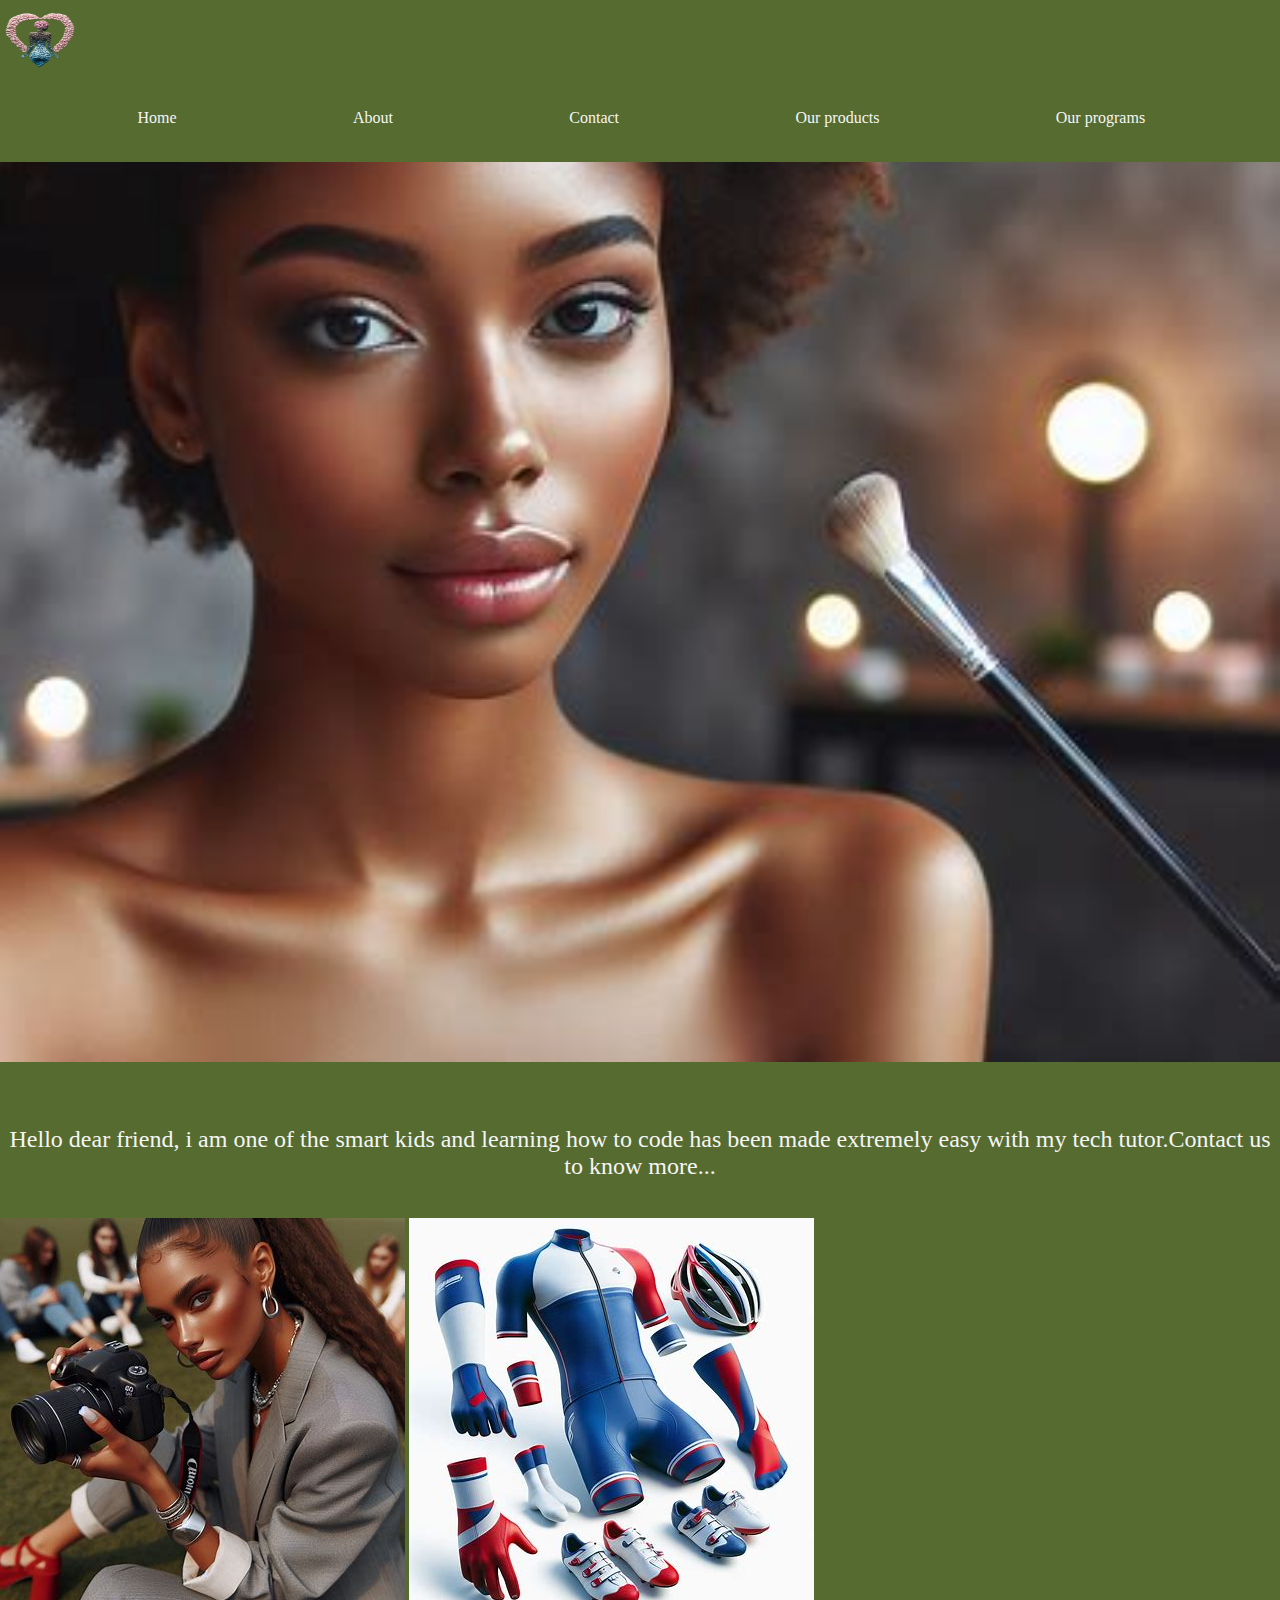
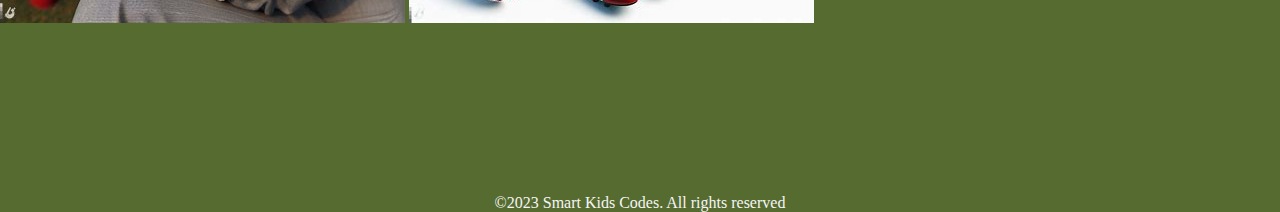
<file: index.html>
<!DOCTYPE html>
<html lang="en">
<head>
    <meta charset="UTF-8">
    <meta name="viewport" content="width=device-width, initial-scale=1.0">
    <title>Advanced coding class</title>
    <link rel="stylesheet" href="style.css">
</head>
<body>
    <div class="container">
    <nav>
        <div class="logo">
            <a href="index.html"> <img src="logo.png" alt="logo"></a>
            </div>
            <div class="navlinks">
                <ul>
                    <li> <a href="index.html">Home</a></li>
                    <li> <a href="about.html">About</a></li>
                    <li> <a href="contact.html">Contact</a></li>
                    <li> <a href="ourproducts.html">Our products</a></li>
                    <li> <a href="ourprograms.html">Our programs</a></li>
                </ul>
            </div>
        </nav>
    </div>


    <section class="header">
        <div class="bg">

        </div>
    </section>
    
   <div class="home">
       <div class="welcome">
           <p>Hello dear friend, i am one of the smart kids and learning how to code has been made extremely easy with my
            tech tutor.Contact us to know more...</p>
        </div>
    </div>
    <div class="image">
        <div class="images">
            <img src="OIG (75).jpg" alt="image">
            <img src="OIG 4 .jpg" alt="image">
        </div>
    </div>             



    <footer>
        <p>&copy;2023 Smart Kids Codes. All rights reserved</p>
    </footer>
        
</body>
</html>
</file>
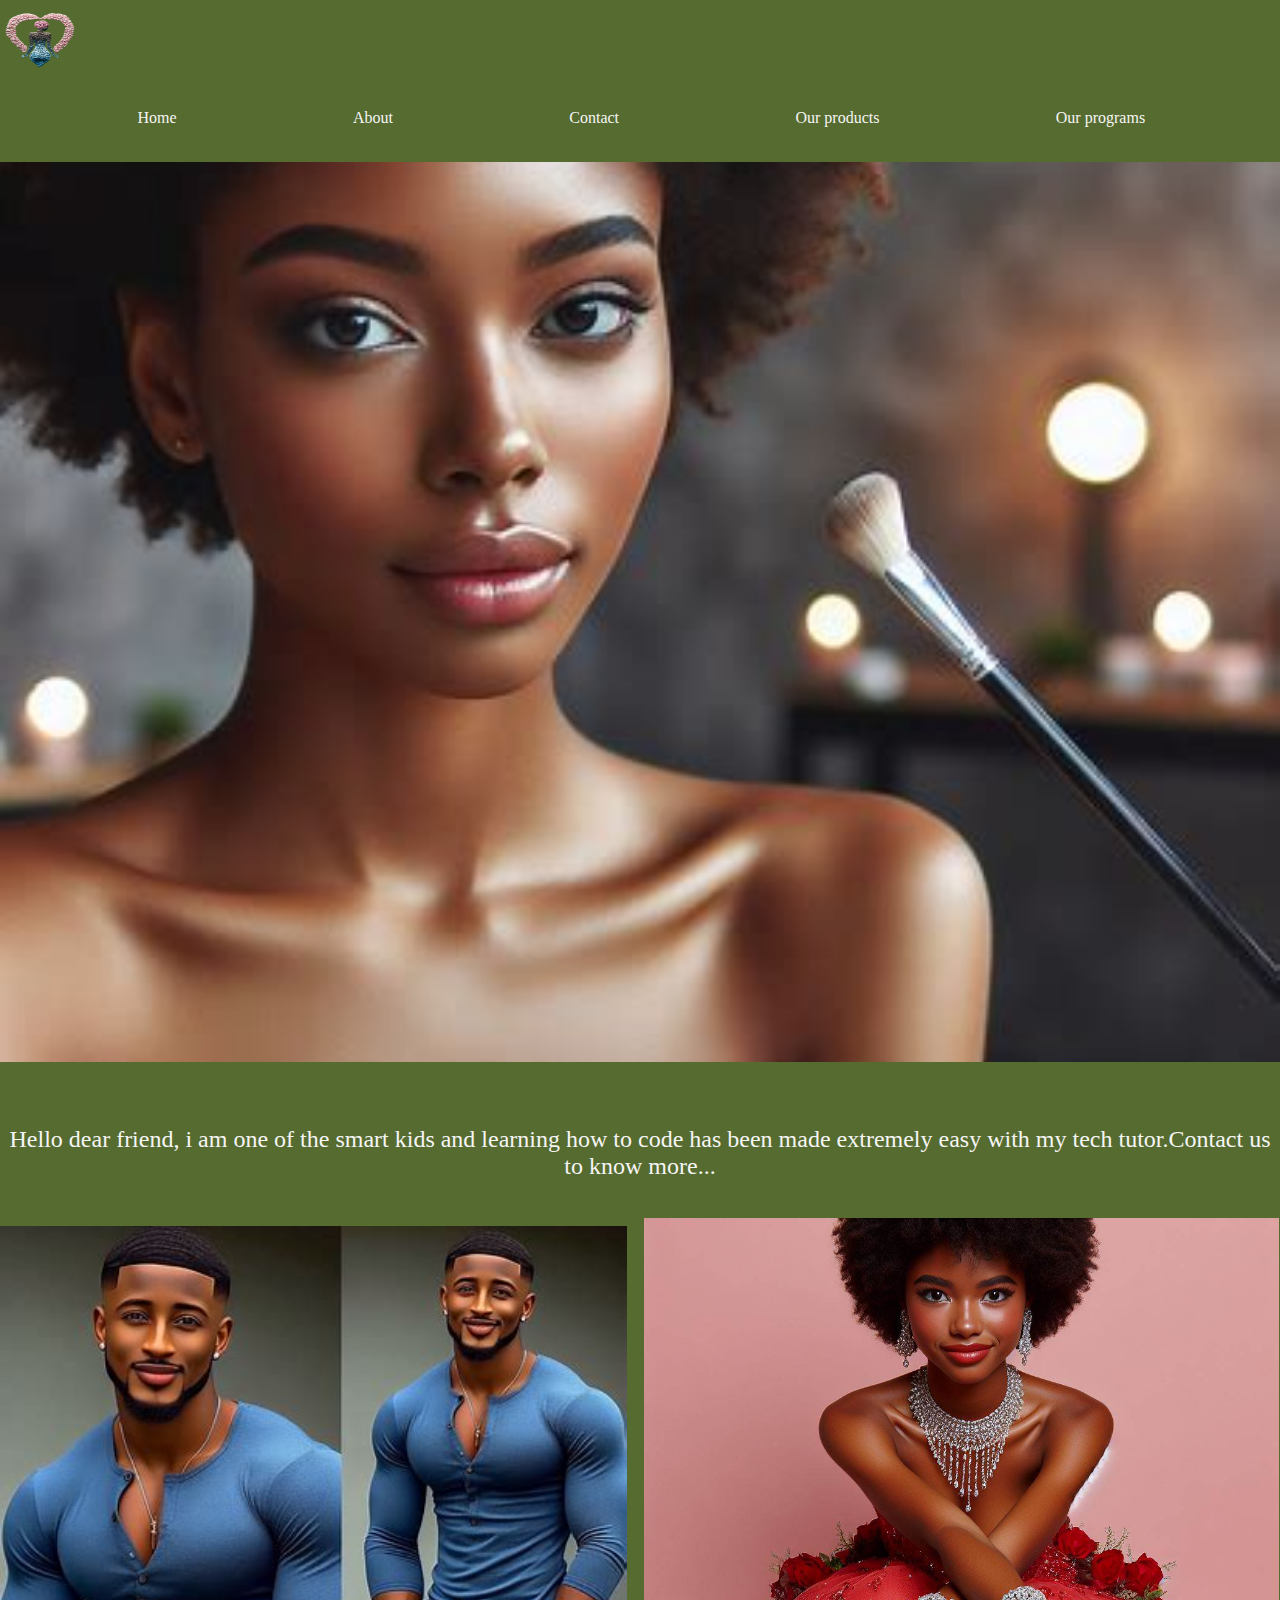
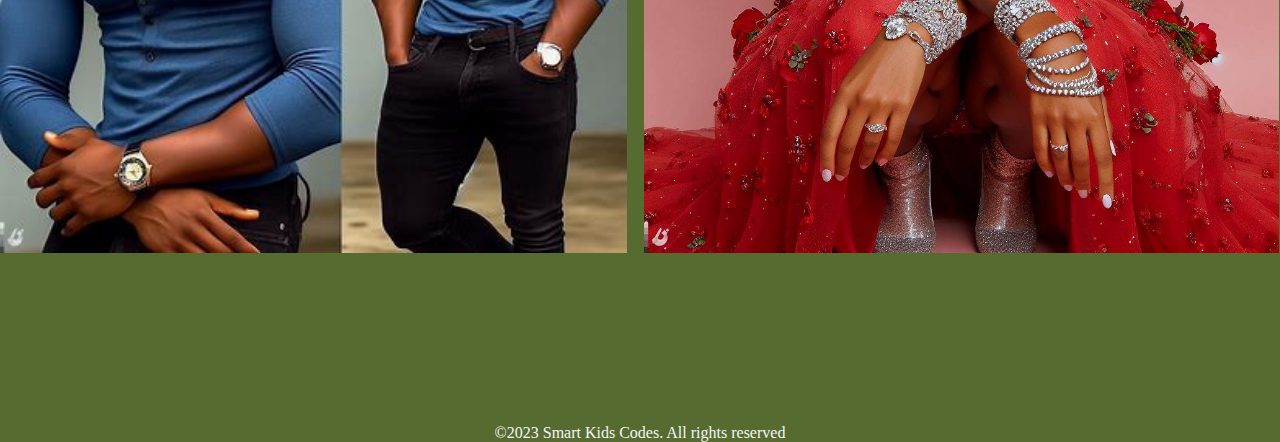
<file: about.html>
<!DOCTYPE html>
<html lang="en">
<head>
    <meta charset="UTF-8">
    <meta name="viewport" content="width=device-width, initial-scale=1.0">
    <title>Advanced coding class</title>
    <link rel="stylesheet" href="style.css">
</head>
<body>
    <div class="container">
    <nav>
        <div class="logo">
            <a href="about.html"> <img src="logo.png" alt="logo"></a>
            </div>
            <div class="navlinks">
                <ul>
                    <li> <a href="index.html">Home</a></li>
                    <li> <a href="about.html">About</a></li>
                    <li> <a href="contact.html">Contact</a></li>
                    <li> <a href="ourproducts.html">Our products</a></li>
                    <li> <a href="ourprograms.html">Our programs</a></li>
                </ul>
            </div>
        </nav>
    </div>


    <section class="header">
        <div class="bg">

        </div>
    </section>
    
   <div class="home">
       <div class="welcome">
           <p>Hello dear friend, i am one of the smart kids and learning how to code has been made extremely easy with my
            tech tutor.Contact us to know more...</p>
        </div>
    </div>
    <div class="image">
        <div class="images">
            <img src="OIG 5 .jpg" width="49%" alt="image">
            <img src="OIG 6 .jpg" style="margin-left: 1%; width: 49.6%;" alt="image">
        </div>
    </div>             



    <footer>
        <p>&copy;2023 Smart Kids Codes. All rights reserved</p>
    </footer>
        
</body>
</html>
</file>
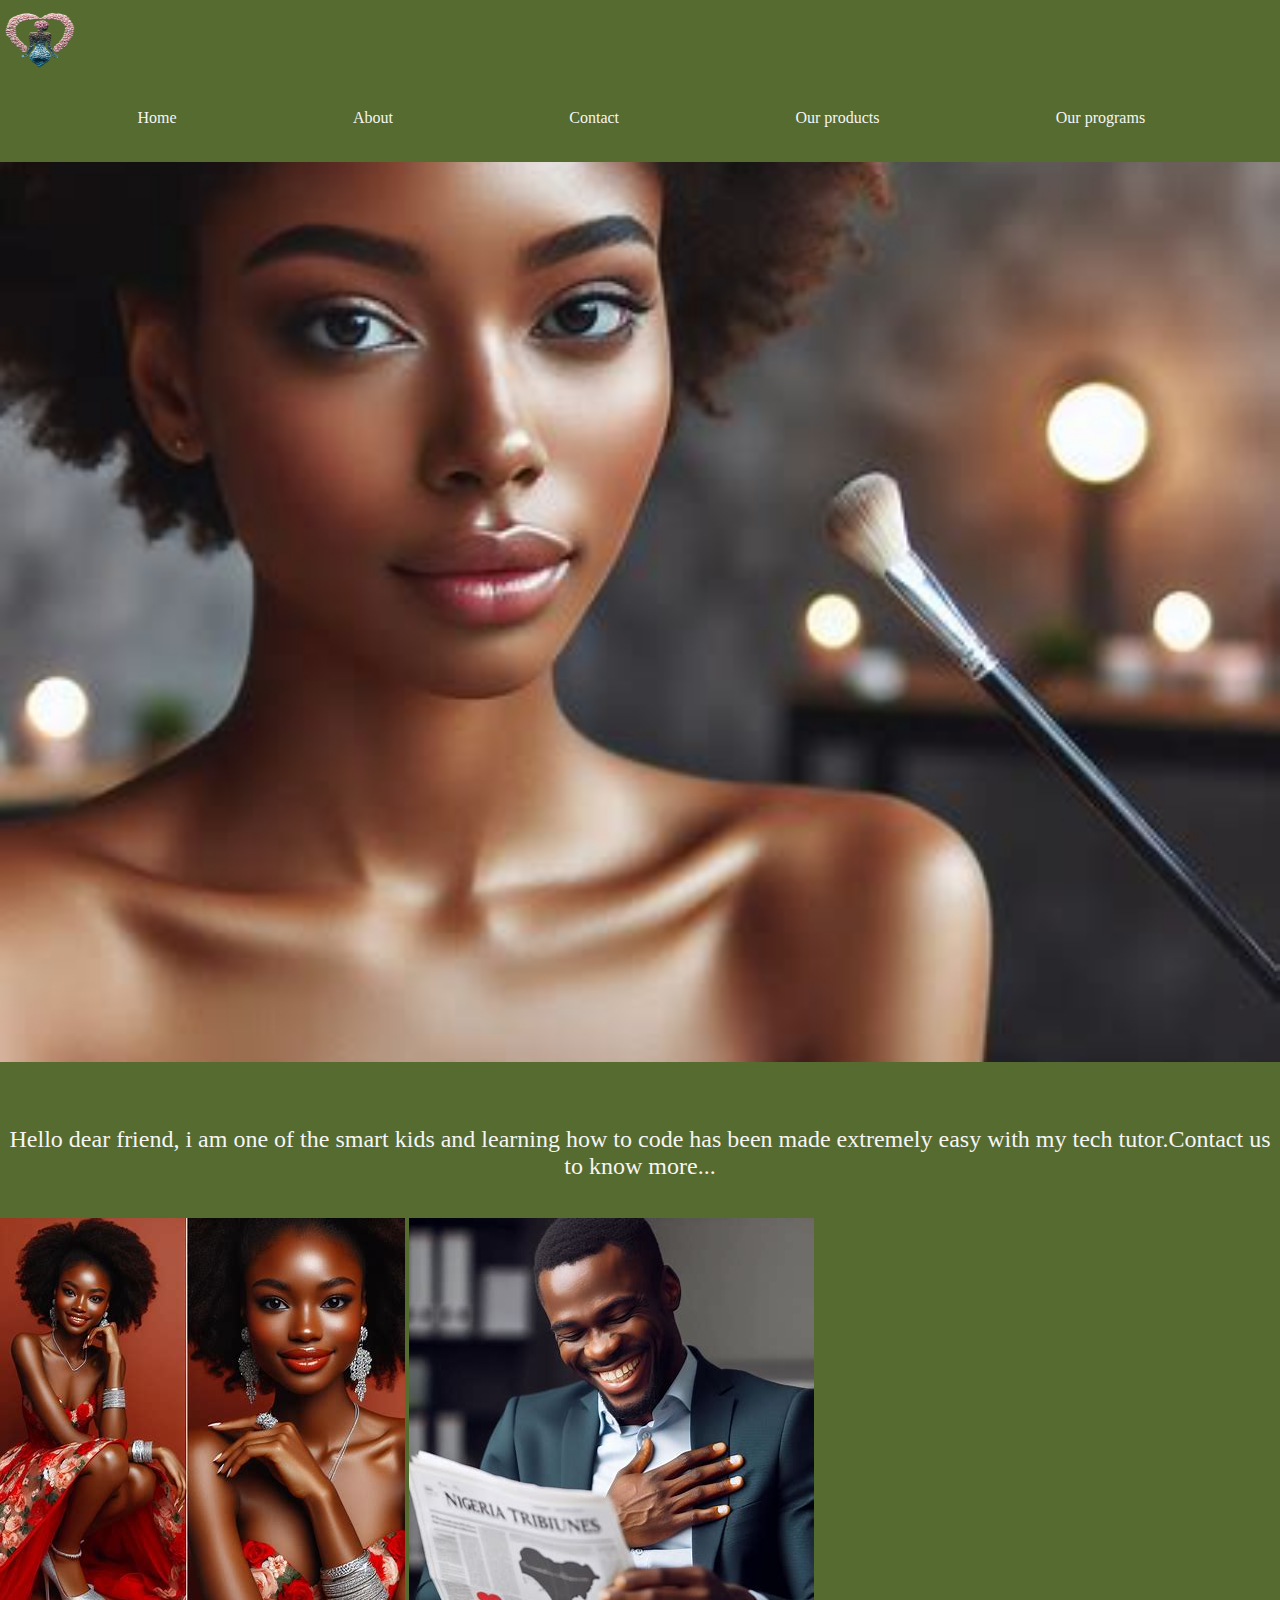
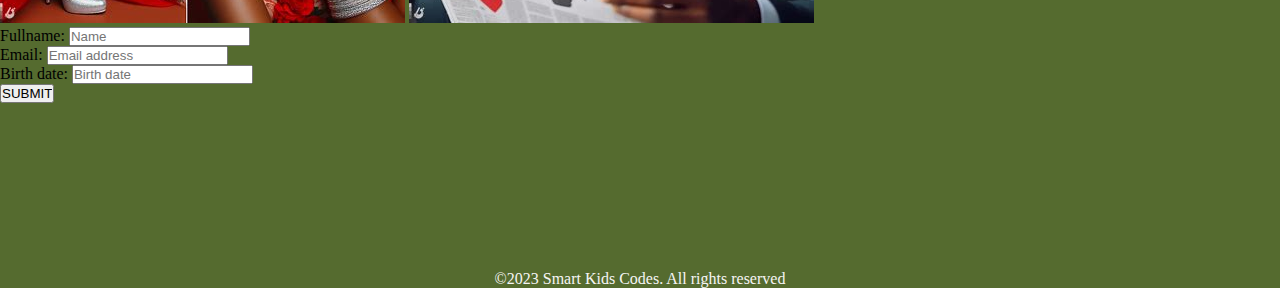
<file: contact.html>
<!DOCTYPE html>
<html lang="en">
<head>
    <meta charset="UTF-8">
    <meta name="viewport" content="width=device-width, initial-scale=1.0">
    <title>Advanced coding class</title>
    <link rel="stylesheet" href="style.css">
</head>
<body>
    <div class="container">
    <nav>
        <div class="logo">
            <a href="contact.html"> <img src="logo.png" alt="logo"></a>
            </div>
            <div class="navlinks">
                <ul>
                    <li> <a href="index.html">Home</a></li>
                    <li> <a href="about.html">About</a></li>
                    <li> <a href="contact.html">Contact</a></li>
                    <li> <a href="ourproducts.html">Our products</a></li>
                    <li> <a href="ourprograms.html">Our programs</a></li>
                </ul>
            </div>
        </nav>
    </div>


    <section class="header">
        <div class="bg">

        </div>
    </section>
    
   <div class="home">
       <div class="welcome">
           <p>Hello dear friend, i am one of the smart kids and learning how to code has been made extremely easy with my
            tech tutor.Contact us to know more...</p>
        </div>
    </div>
    <div class="image">
        <div class="images">
            <img src="OIG 2 .jpg" alt="image">
            <img src="OIG 3 .jpg" alt="image">
        </div>
    </div>   
    <form>
        <label for="Fullname">Fullname: <input type="text" id="Name" placeholder="Name"required></label><br>
        <label for="Email">Email: <input type="Email" id="Email" placeholder="Email address"required></label><br>
        <label for="Date of birth">Birth date: <input type="Birth date" id="Birth date" placeholder="Birth date"required></label><br>
        <input type="submit" value="SUBMIT">
    </form>        



    <footer>
        <p>&copy;2023 Smart Kids Codes. All rights reserved</p>
    </footer>
        
</body>
</html>
</file>
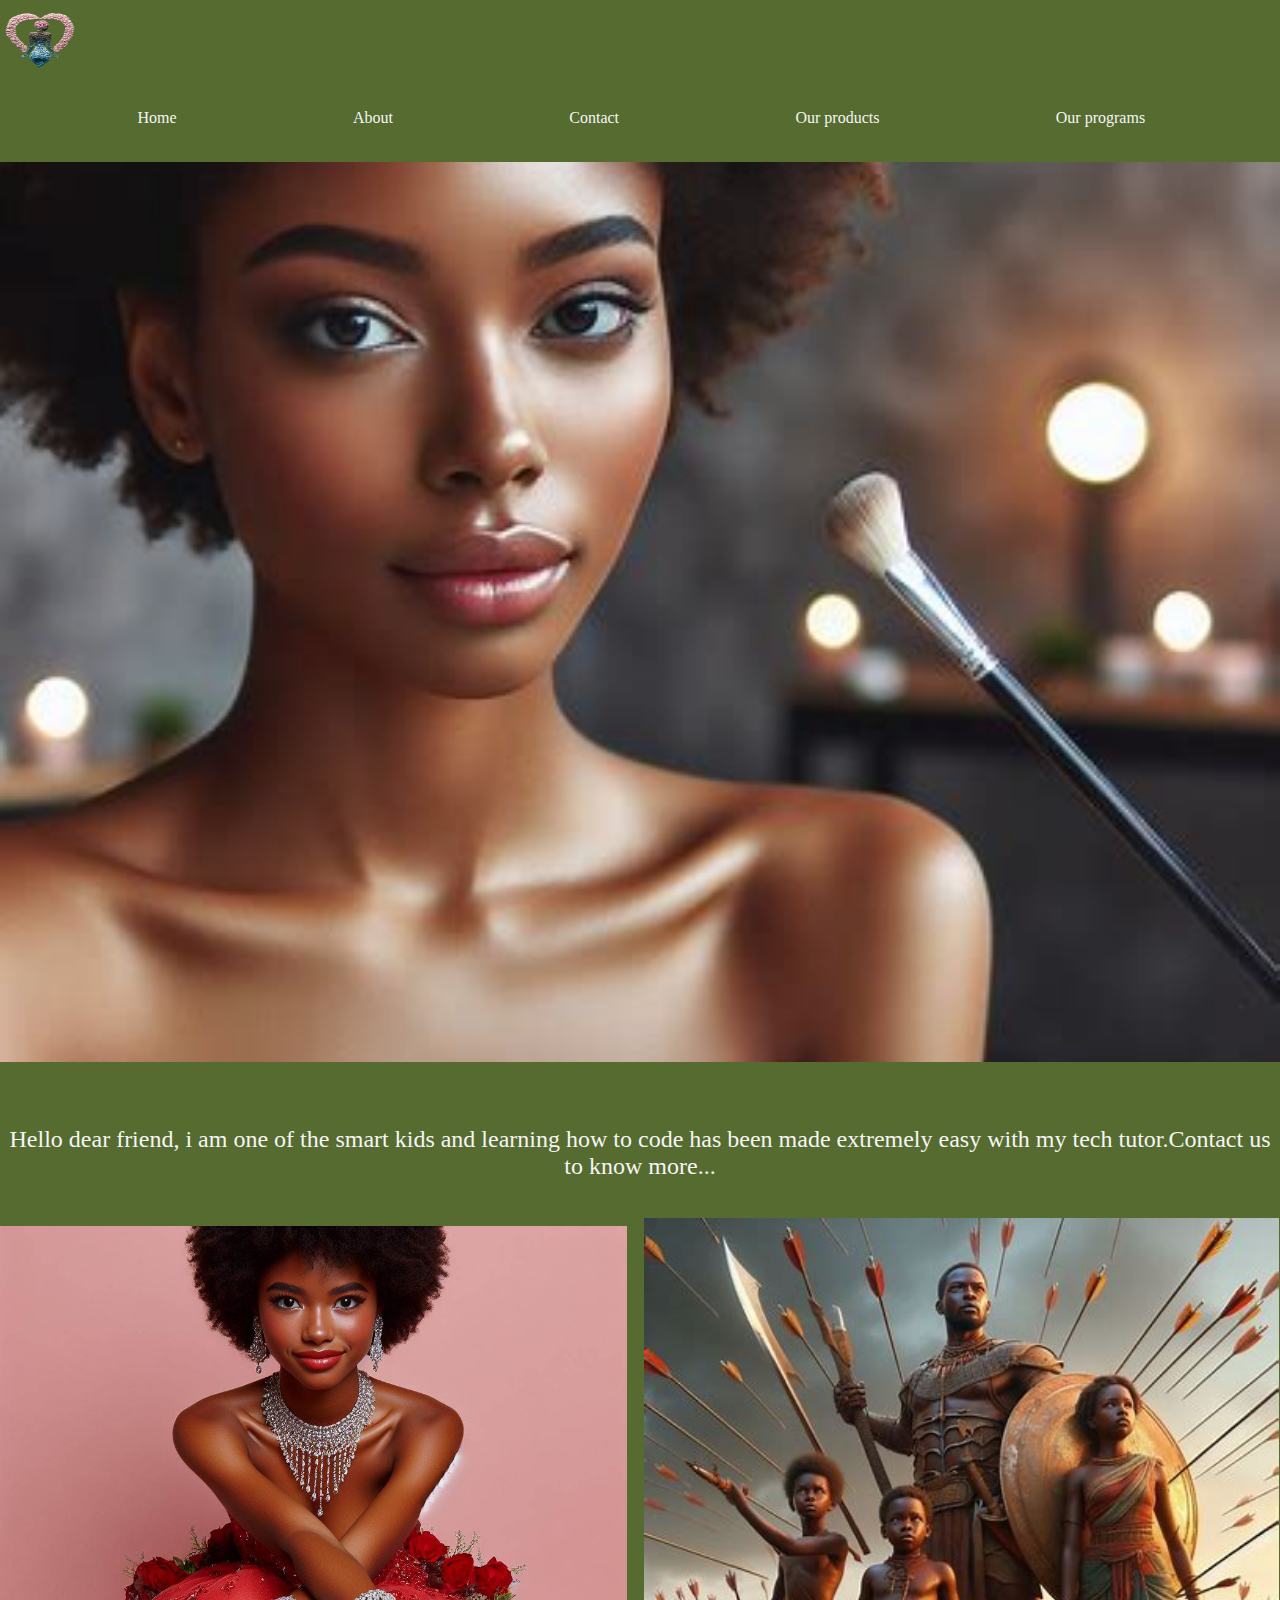
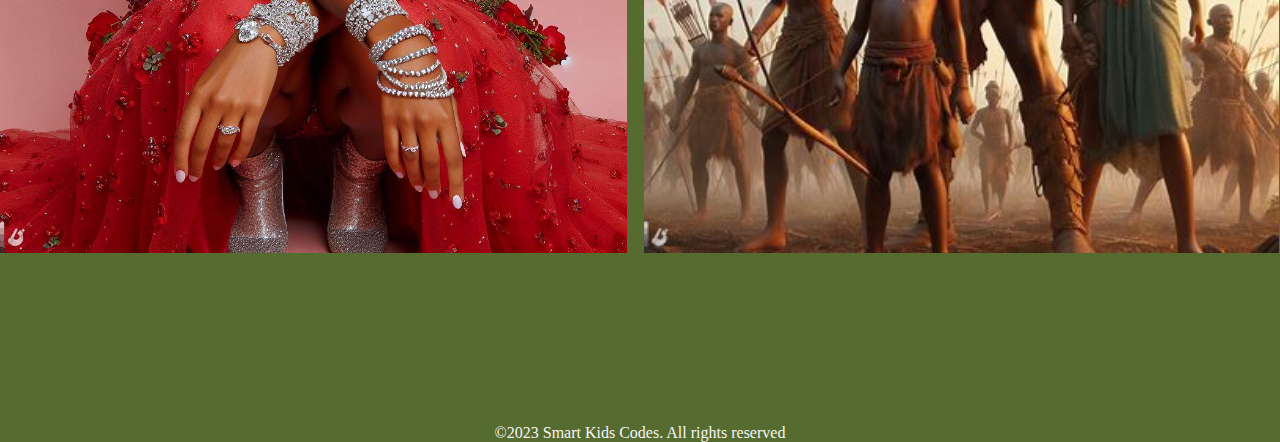
<file: ourproducts.html>
<!DOCTYPE html>
<html lang="en">
<head>
    <meta charset="UTF-8">
    <meta name="viewport" content="width=device-width, initial-scale=1.0">
    <title>Advanced coding class</title>
    <link rel="stylesheet" href="style.css">
</head>
<body>
    <div class="container">
    <nav>
        <div class="logo">
            <a href="index.html"> <img src="logo.png" alt="logo"></a>
            </div>
            <div class="navlinks">
                <ul>
                    <li> <a href="index.html">Home</a></li>
                    <li> <a href="about.html">About</a></li>
                    <li> <a href="contact.html">Contact</a></li>
                    <li> <a href="ourproducts.html">Our products</a></li>
                    <li> <a href="ourprograms.html">Our programs</a></li>
                </ul>
            </div>
        </nav>
    </div>


    <section class="header">
        <div class="bg">
            
        </div>
    </section>
    
   <div class="home">
       <div class="welcome">
           <p>Hello dear friend, i am one of the smart kids and learning how to code has been made extremely easy with my
            tech tutor.Contact us to know more...</p>
        </div>
    </div>
</div>
<div class="image">
    <div class="images">
        <img src="OIG 6 .jpg" width="49%" alt="image">
        <img src="OIG 7 .jpg" style="margin-left: 1%; width: 49.6%;" alt="image">
    </div>
</div>             


<footer>
    <p>&copy;2023 Smart Kids Codes. All rights reserved</p>
</footer>
    
</body>
</html>
</file>
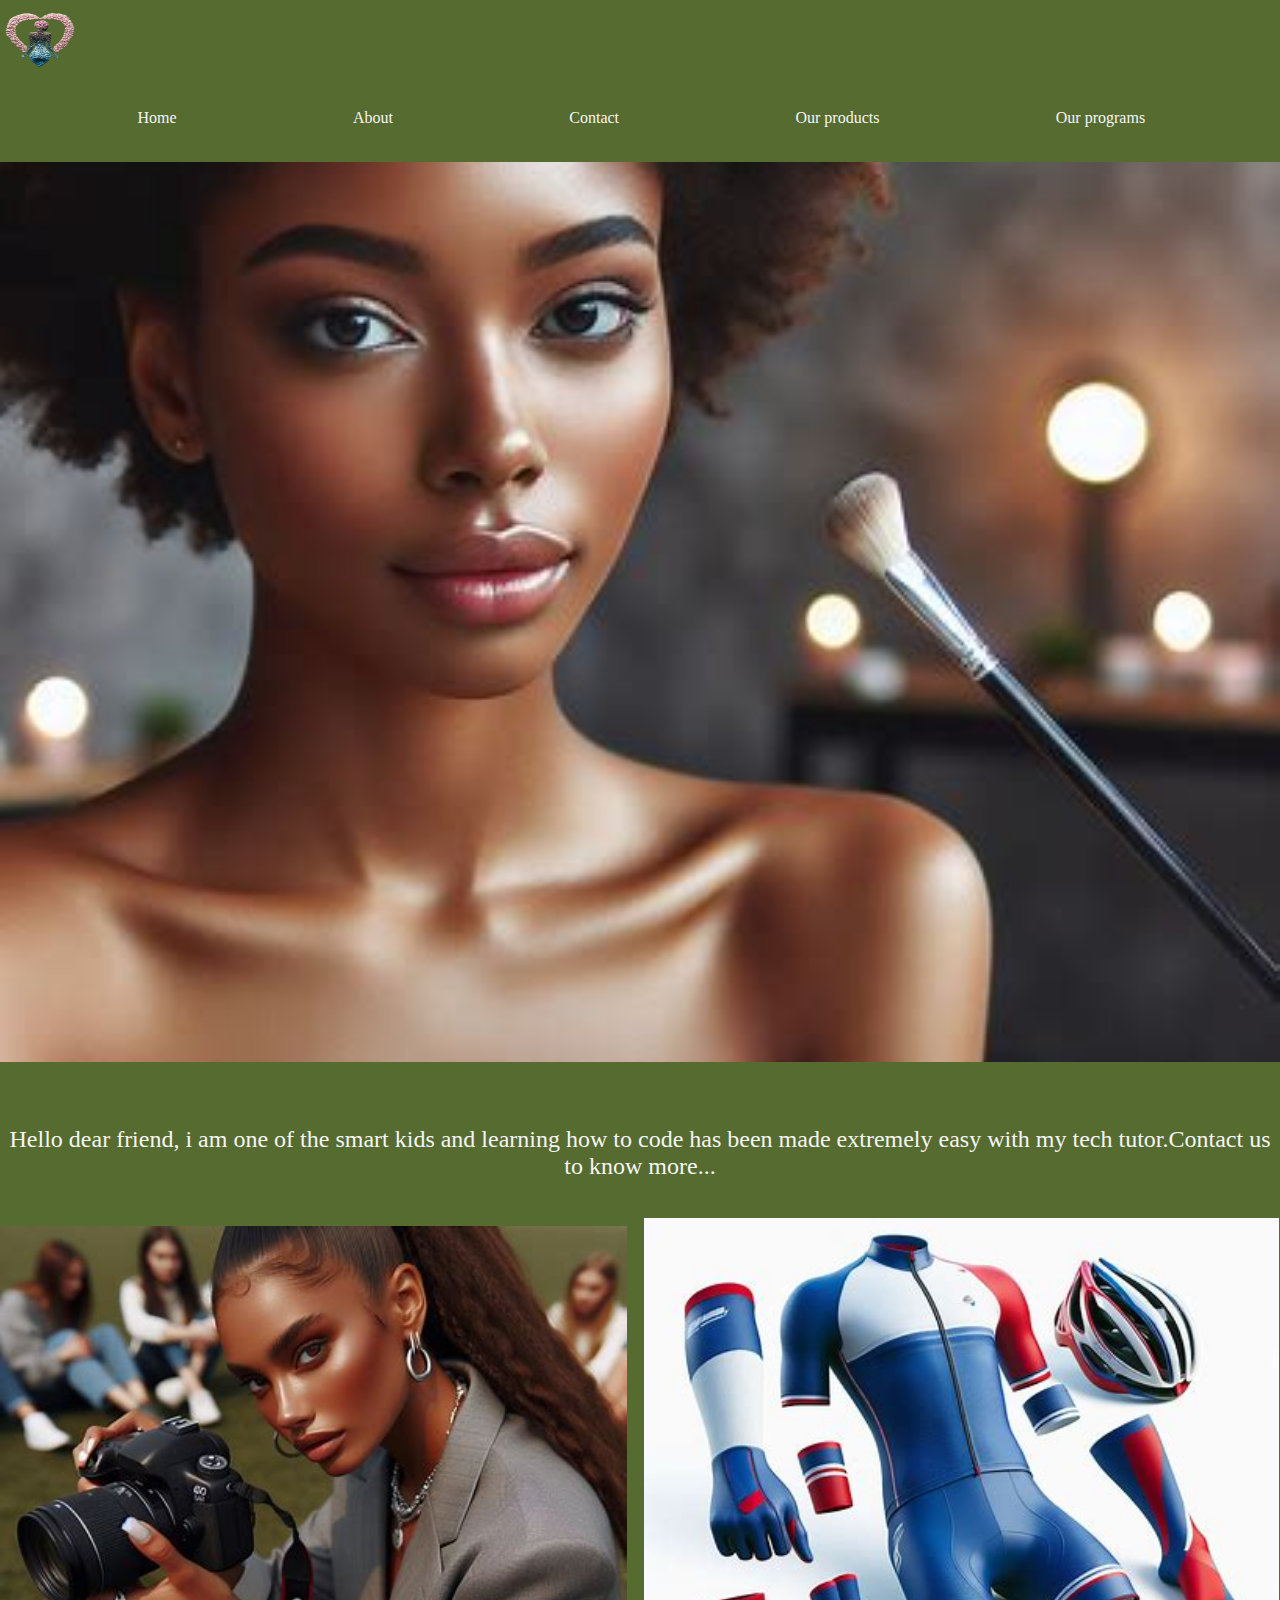
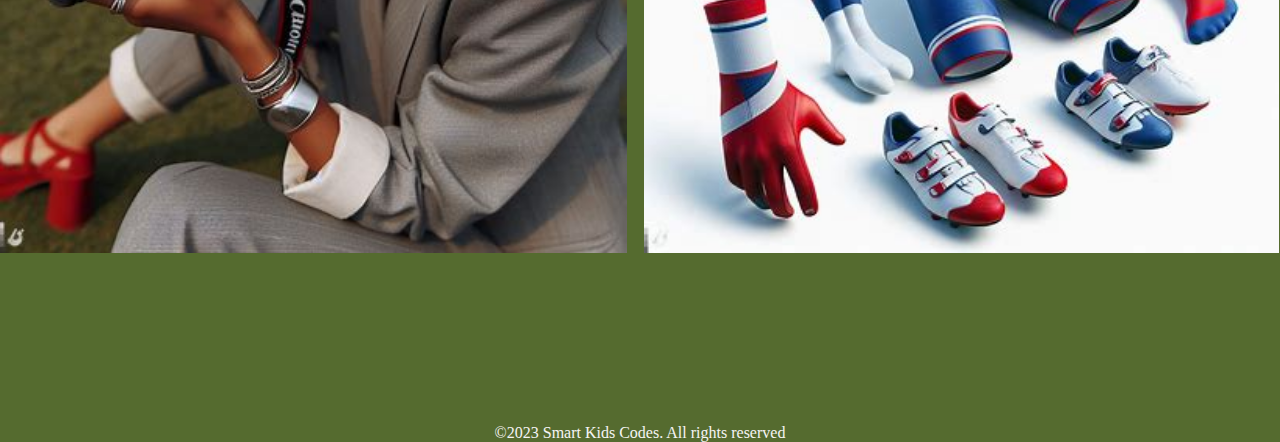
<file: ourprograms.html>
<!DOCTYPE html>
<html lang="en">
<head>
    <meta charset="UTF-8">
    <meta name="viewport" content="width=device-width, initial-scale=1.0">
    <title>Advanced coding class</title>
    <link rel="stylesheet" href="style.css">

</head>
<body>
    <div class="container">
    <nav>
        <div class="logo">
            <a href="index.html"> <img src="logo.png" alt="logo"></a>
            </div>
            <div class="navlinks">
                <ul>
                    <li> <a href="index.html">Home</a></li>
                    <li> <a href="about.html">About</a></li>
                    <li> <a href="contact.html">Contact</a></li>
                    <li> <a href="ourproducts.html">Our products</a></li>
                    <li> <a href="ourprograms.html">Our programs</a></li>
                </ul>
            </div>
        </nav>
    </div>


    <section class="header">
        <div class="bg">
           
        </div>
    </section>
    
   <div class="home">
       <div class="welcome">
        <p>Hello dear friend, i am one of the smart kids and learning how to code has been made extremely easy with my
            tech tutor.Contact us to know more...</p>
        </div>
    </div>
    <div class="image">
        <div class="images">
            <img src="OIG (75).jpg" width="49%" alt="image">
            <img src="OIG 4 .jpg" style="margin-left: 1%; width: 49.6%;" alt="image">
        </div>
    </div>             


    <footer>
        <p>&copy;2023 Smart Kids Codes. All rights reserved</p>
    </footer>
        
</body>
</html>
</file>
<file: style.css>
*{
    margin: 0%;
    padding: 0%;
}

body{
    background-color: darkolivegreen;
}

.header{
    min-height: 100vh;
    width: 100%;
    background-image: url(header.jpg);
    background-size: cover;
    background-position: center;
    position: relative;
}

nav img{
    width: 80px;
    height: 60px;
    margin-top: 10px;
    margin-left: -2%;
}

.welcome p{
    color: whitesmoke;
    font-size: x-large;
    text-align: center;
    margin-top: 5%;
    margin-bottom: 3%;
}

.navlinks li{
    display: inline-flex;
    padding: 10px;
    margin-left: 8%;
}

nav a{
    list-style: none;
    text-decoration: none;
    margin: 25px;
    color: whitesmoke;
}

footer{
    margin-top: 10%;
    text-align: center;
    color: whitesmoke;
    padding-top: 3%;
}
</file>
